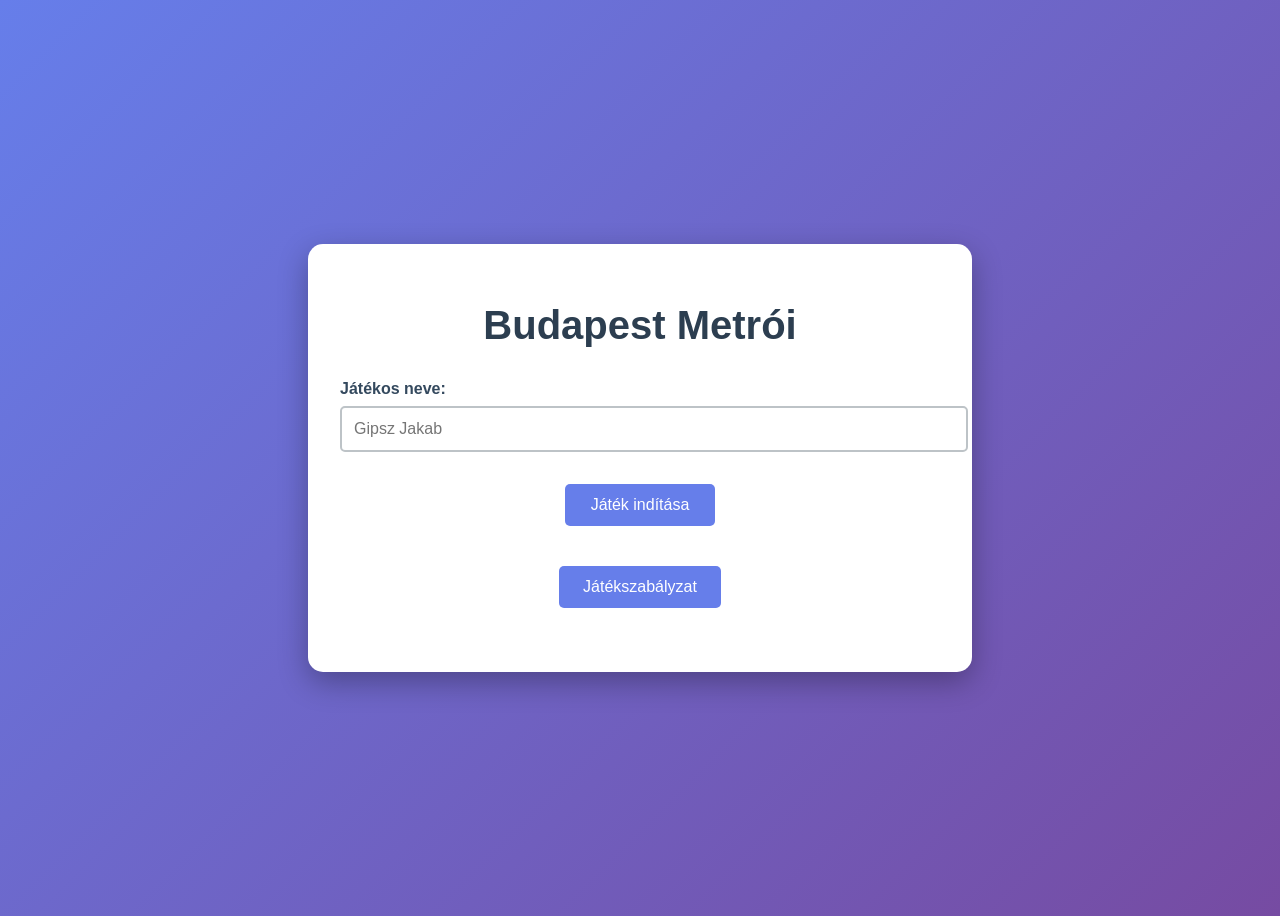
<file: index.html>
<!DOCTYPE html>
<html lang="hun">
<head>
    <meta charset="UTF-8">
    <meta name="viewport" content="width=device-width, initial-scale=1.0">
    <title>Budapest Metrói</title>
    <link rel="stylesheet" href="style.css">
</head>
<body>
    <div id="menu-screen" class="screen active">
        <div class="menu-container"> <!--kozepre igazit-->
        <h1>Budapest Metrói</h1>
        
        <div class="input-group">
            <label for="player-name">Játékos neve:</label>
            <input type="text" id="player-name" placeholder="Gipsz Jakab" required>
        </div>
        
        <button id="start-game" class="btn btn-primary">Játék indítása</button>

        <div class="menu-actions">
            <button id="view-instructions" class="btn btn-primary">Játékszabályzat</button>
        </div>

        <!-- Szabályzat -->
        <div id="instructions" class="menu-section hidden">
            <h2>Játékszabályzat</h2>
            <div class="instructions-content">
                <p ><b>Építsd meg Budapest metróvonalait!</b></p>
                <ul>
                    <li>4 forduló - egy-egy minden metróvonalhoz.</li>
                    <li>Húzz kártyákat és építs nekik megfelelő vonalakat!</li>
                    <li>Addig kell húznod, amíg nem gyűlik össze 5 szélső és 5 középső peronos kártya!</li>
                    <li>Ezt követően új forduló indul.</li>
                    <li>Csak a meglévő vonal végpontjaiból építhetsz merőlegesen vagy átlósan.</li>
                    <li>2 megállót csak egy szakasz köthet össze, de egy megállón több vonal is átmehet.</li>
                    <li>A végpontok nem érhetnek össze körben.</li>
                    <li>A szakaszokat a kezdő-, majd végpontra kattintva helyezhetjük el a kártyahúzást és a szakasz építésére kattintást követően.</li>
                    <li>A szakaszok csak állomáson kereszteződhetnek.</li>
                </ul>
            </div>
            <button class="btn btn-primary back-btn">Visszacsukás</button>
        </div>

    </div>

    <script src="index.js"></script>
</body>
</html>
</file>
<file: style.css>
a{
    text-decoration:none;
    color:white;
}

body{
    font-family: Arial, sans-serif;
    height: 100vh; /*teljes viewheight*/
    overflow: hidden; /*nem scrollolhato*/
    background: linear-gradient(135deg, #667eea 0%, #764ba2 100%);
}

#menu-screen {
    width: 100%;
    height: 100%;
    display: flex;
    justify-content: center;
    align-items: center;
}

#prompt{
    color: linear-gradient(135deg, #667eea 0%, #764ba2 100%);
}

.menu-container {
    background: white;
    padding: 2rem;
    border-radius: 15px;
    box-shadow: 0 10px 30px rgba(0,0,0,0.3);
    text-align: center;
    width: 90%;
    max-width: 600px;
}

.menu-container h1 {
    color: #2c3e50;
    margin-bottom: 2rem;
    font-size: 2.5rem;
}

.input-group {
    margin: 1.5rem 0;
    text-align: left;
}

.input-group label {
    display: block;
    margin-bottom: 0.5rem;
    font-weight: bold;
    color: #34495e;
}

.input-group input {
    width: 100%;
    padding: 0.75rem;
    border: 2px solid #bdc3c7;
    border-radius: 5px;
    font-size: 1rem;
    transition: border-color 0.3s;
}

.input-group input:focus {
    border-color: #3498db;
    outline: none;
}

.btn {
    padding: 0.75rem 1.5rem;
    border: none;
    border-radius: 5px;
    font-size: 1rem;
    cursor: pointer;
    transition: all 0.3s ease;
    margin: 0.5rem;
}

.btn-primary {
    background: #667eea;
    color: white;
    min-width: 150px;
}

.btn-primary:hover {
    background: #764ba2;
}

.menu-actions {
    margin: 1.5rem 0;
}


.menu-section {
    margin-top: 2rem;
    text-align: left;
}

.menu-section h2 {
    color: #2c3e50;
    margin-bottom: 1rem;
    text-align: center;
    border-bottom: 2px solid #ecf0f1;
    padding-bottom: 0.5rem;
}


/* szabalyzat */
.instructions-content {
    background: #f8f9fa;
    padding: 1rem;
    border-radius: 5px;
    margin: 1rem 0;
    max-height: 300px;
    overflow-y: auto;
}

.instructions-content ul {
    margin: 1rem 0;
    padding-left: 1.5rem;
}

.instructions-content li {
    margin: 0.5rem 0;
}

.back-btn {
    width: 100%;
    margin-top: 1rem;
}


.hidden {
    display: none;
}
</file>
